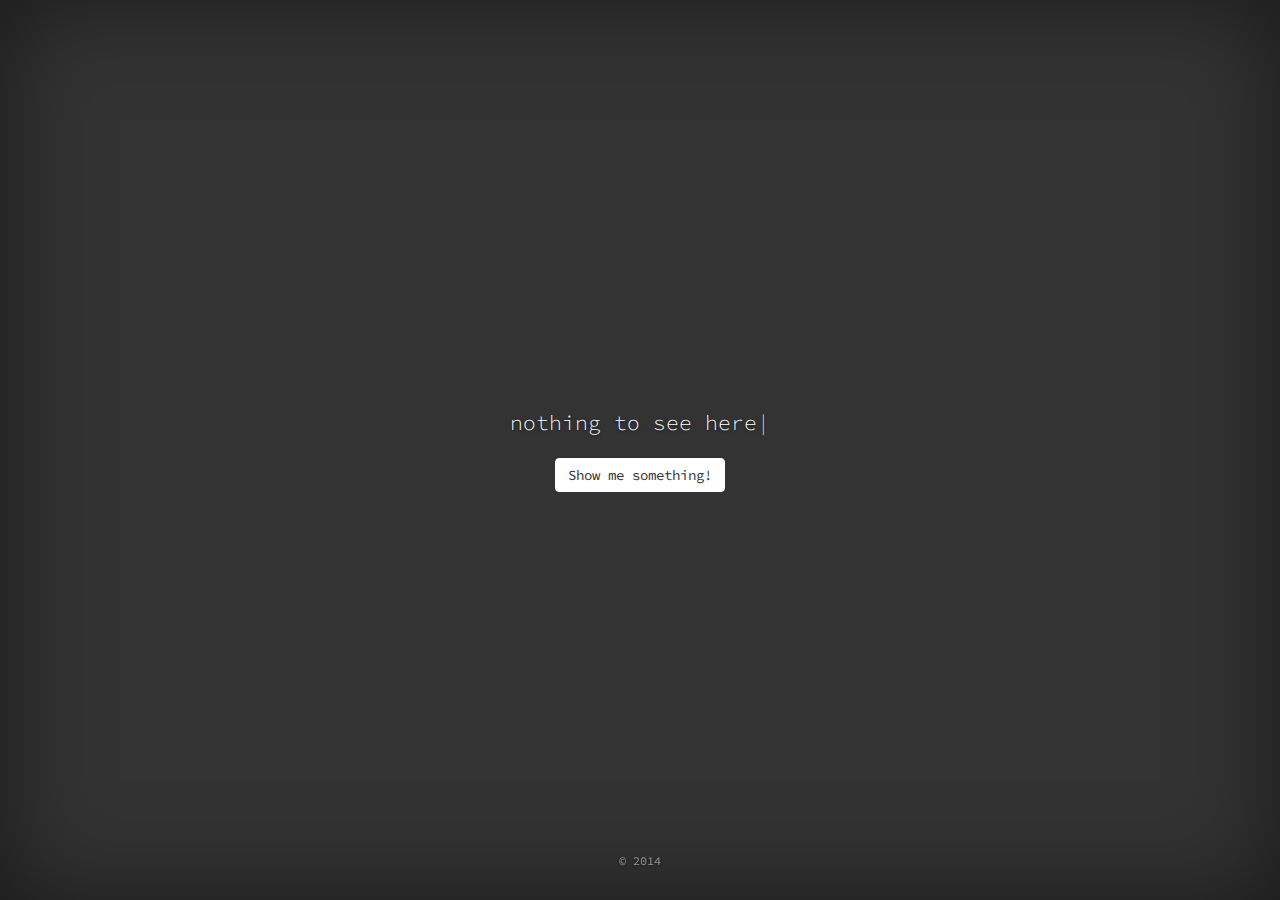
<file: index.html>
<!DOCTYPE html>
<html lang="en">
  <head>
    <meta charset="utf-8">
    <meta http-equiv="X-UA-Compatible" content="IE=edge">
    <meta name="viewport" content="width=device-width, initial-scale=1">
    <meta name="description" content="Christopher Lyth's public profile and portfolio">
    <meta name="author" content="Christopher J Lyth">
    <link rel="shortcut icon" href="/favicon.ico" type="image/x-icon">
    <link rel="icon" href="/favicon.ico" type="image/x-icon">
    <link rel="shortcut icon" type="image/vnd.microsoft.icon" href="/favicon.ico" />
    <link rel="sitemap" type="application/xml" title="Sitemap" href="/sitemap.xml" />
    <link rel="canonical" href="http://cjlyth.com/index.html" />

    <title>Christopher J Lyth</title>

    <link href='http://fonts.googleapis.com/css?family=Source+Code+Pro:400,700' rel='stylesheet' type='text/css'>
    <!-- Latest compiled and minified CSS -->
    <link rel="stylesheet" href="//netdna.bootstrapcdn.com/bootstrap/3.1.1/css/bootstrap.min.css">

    <!-- Optional theme 
      <link rel="stylesheet" href="//netdna.bootstrapcdn.com/bootstrap/3.1.1/css/bootstrap-theme.min.css">
    -->

    <!-- Custom styles for this template -->
    <link href="styles.css" rel="stylesheet">

    <!-- HTML5 shim and Respond.js IE8 support of HTML5 elements and media queries -->
    <!--[if lt IE 9]>
      <script src="https://oss.maxcdn.com/libs/html5shiv/3.7.0/html5shiv.js"></script>
      <script src="https://oss.maxcdn.com/libs/respond.js/1.4.2/respond.min.js"></script>
    <![endif]-->
  </head>
  <body>
    <div class="site-wrapper">
      <div class="site-wrapper-inner">
        <div class="cover-container">
          <div class="inner cover">
            <h1 class="lead">nothing to see here<span id="cursor">|</span></h1>
            <p class="lead"><a href="/resume" class="btn btn-default">Show me something!</a></p>
          </div>
          <div class="mastfoot">
            <div class="inner">
              <footer>
               <small>&copy; 2014</small>
              </footer>
            </div>
          </div>
        </div>
      </div>
    </div>
    <script src="https://ajax.googleapis.com/ajax/libs/jquery/1.11.0/jquery.min.js"></script>
    <script src="//netdna.bootstrapcdn.com/bootstrap/3.1.1/js/bootstrap.min.js"></script>
  </body>
</html>
</file>
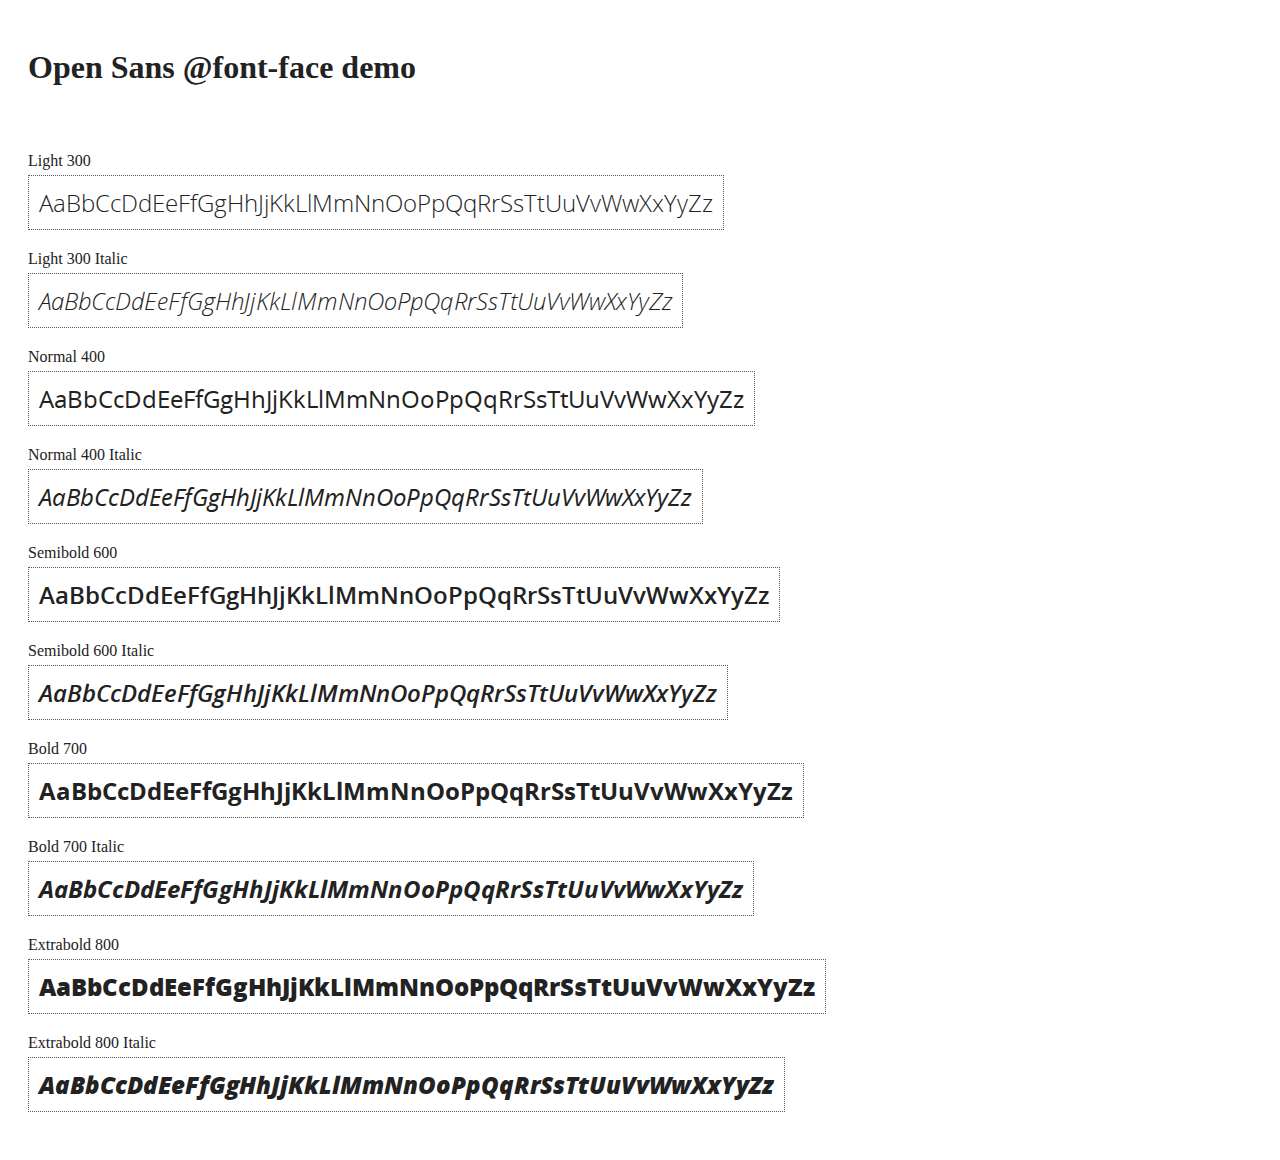
<file: resume/lib/angular/docs/components/open-sans-fontface-1.0.4/index.html>
<!DOCTYPE html>
<html>
	<head>
		<title>Open Sans @font-face demo</title>
		<meta charset="UTF-8" />
		<link rel="stylesheet" href="open-sans.css" type="text/css" />
		<style>
		body {
			padding: 20px;
			color: #222;
			background: #fff;
		}

		span { display: block; }

		.font-demo {
			display: inline-block;
			margin: 5px 0 20px;
			padding: 10px;
			border: 1px dotted #555;
			font-family: 'Open Sans';
			font-size: 24px;
		}
		</style>
	</head>
	<body>
		<h1>Open Sans @font-face demo</h1>
		<div style="margin-bottom:20px">
			<iframe src="http://ghbtns.com/github-btn.html?user=FontFaceKit&amp;repo=open-sans&amp;type=watch&amp;count=true"
					style="width:110px;height:20px;border:0"></iframe>
			<iframe src="http://ghbtns.com/github-btn.html?user=FontFaceKit&amp;repo=open-sans&amp;type=fork&amp;count=true"
					style="width:95px;height:20px;border:0"></iframe>
		</div>

		<span>Light 300</span>
		<div class="font-demo" style="font-weight:300">
			AaBbCcDdEeFfGgHhJjKkLlMmNnOoPpQqRrSsTtUuVvWwXxYyZz
		</div>

		<span>Light 300 Italic</span>
		<div class="font-demo" style="font-weight:300;font-style:italic">
			AaBbCcDdEeFfGgHhJjKkLlMmNnOoPpQqRrSsTtUuVvWwXxYyZz
		</div>

		<span>Normal 400</span>
		<div class="font-demo">
			AaBbCcDdEeFfGgHhJjKkLlMmNnOoPpQqRrSsTtUuVvWwXxYyZz
		</div>

		<span>Normal 400 Italic</span>
		<div class="font-demo" style="font-style:italic">
			AaBbCcDdEeFfGgHhJjKkLlMmNnOoPpQqRrSsTtUuVvWwXxYyZz
		</div>

		<span>Semibold 600</span>
		<div class="font-demo" style="font-weight:600">
			AaBbCcDdEeFfGgHhJjKkLlMmNnOoPpQqRrSsTtUuVvWwXxYyZz
		</div>

		<span>Semibold 600 Italic</span>
		<div class="font-demo" style="font-weight:600;font-style:italic">
			AaBbCcDdEeFfGgHhJjKkLlMmNnOoPpQqRrSsTtUuVvWwXxYyZz
		</div>

		<span>Bold 700</span>
		<div class="font-demo" style="font-weight:700">
			AaBbCcDdEeFfGgHhJjKkLlMmNnOoPpQqRrSsTtUuVvWwXxYyZz
		</div>

		<span>Bold 700 Italic</span>
		<div class="font-demo" style="font-weight:700;font-style:italic">
			AaBbCcDdEeFfGgHhJjKkLlMmNnOoPpQqRrSsTtUuVvWwXxYyZz
		</div>

		<span>Extrabold 800</span>
		<div class="font-demo" style="font-weight:800">
			AaBbCcDdEeFfGgHhJjKkLlMmNnOoPpQqRrSsTtUuVvWwXxYyZz
		</div>

		<span>Extrabold 800 Italic</span>
		<div class="font-demo" style="font-weight:800;font-style:italic">
			AaBbCcDdEeFfGgHhJjKkLlMmNnOoPpQqRrSsTtUuVvWwXxYyZz
		</div>
	</body>
</html>
</file>
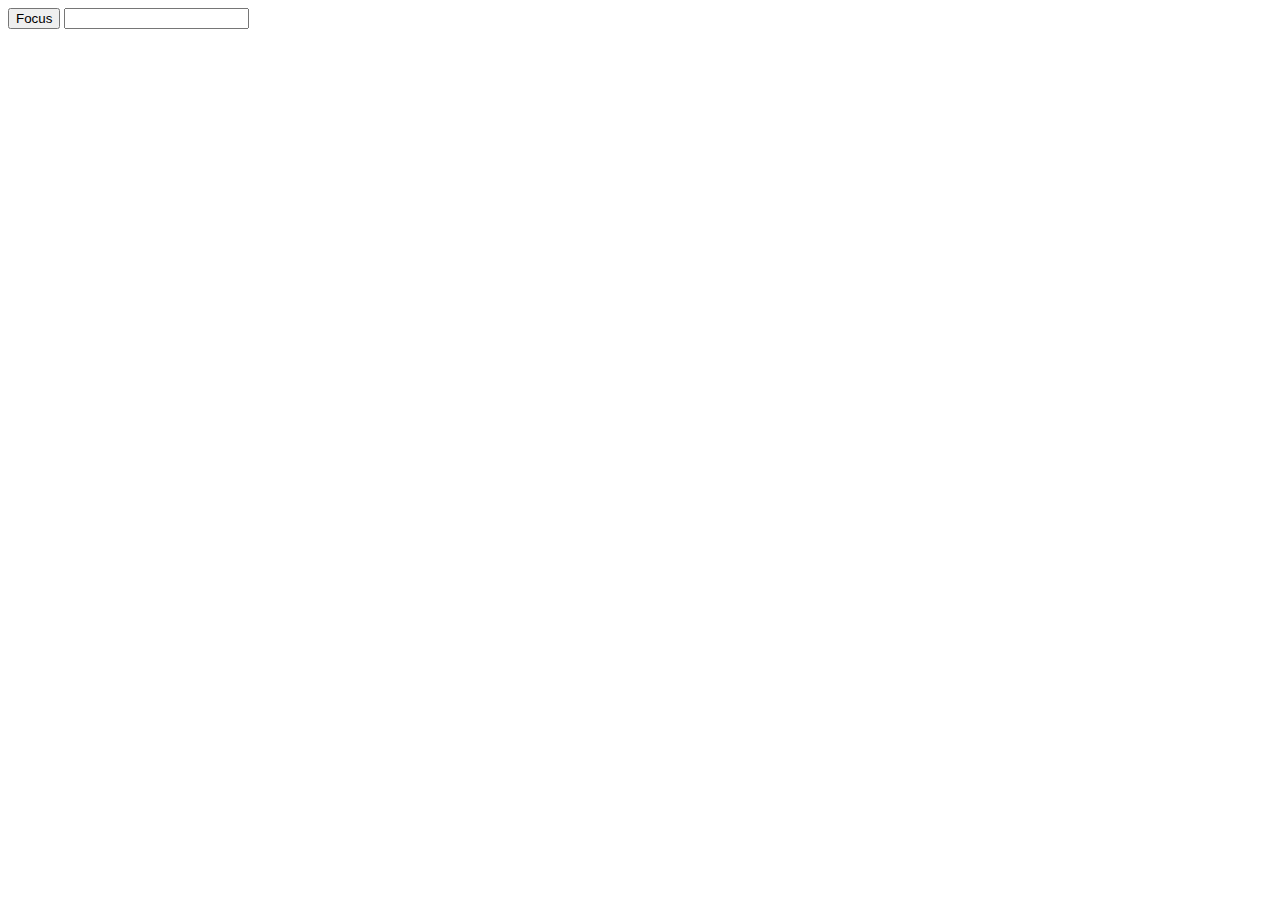
<file: resume/lib/angular/docs/examples/example-error-$rootScope-inprog/index.html>
<!doctype html>
<html lang="en">
<head>
  <meta charset="UTF-8">
  <title>Example - example-error-$rootScope-inprog</title>
  

  <script src="../../../angular.min.js"></script>
  <script src="app.js"></script>
  

  
</head>
<body ng-app="app">
    <button ng-click="focusInput = true">Focus</button>
  <input ng-focus="count = count + 1" set-focus-if="focusInput" />
</body>
</html>
</file>
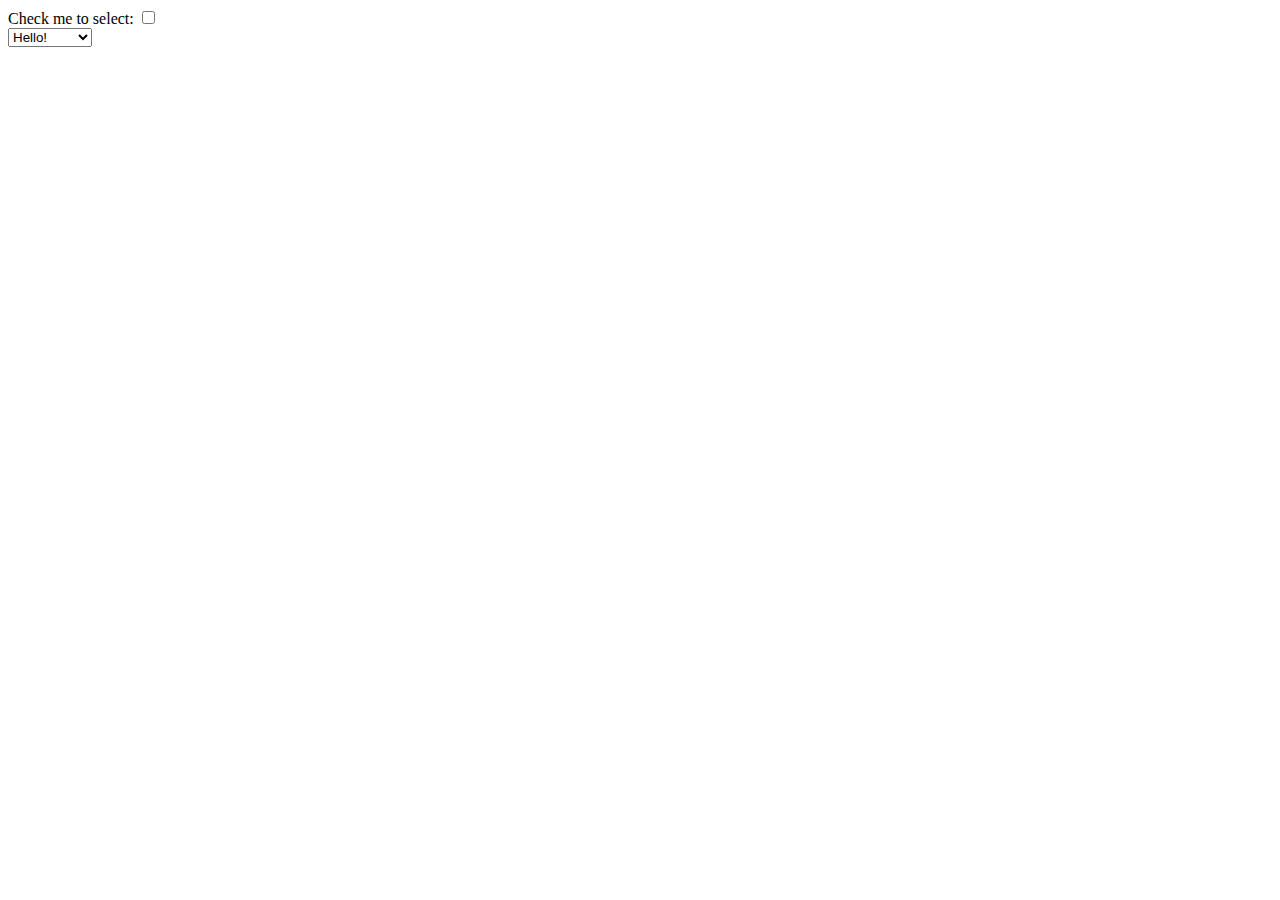
<file: resume/lib/angular/docs/examples/example-example10/index.html>
<!doctype html>
<html lang="en">
<head>
  <meta charset="UTF-8">
  <title>Example - example-example10</title>
  

  <script src="../../../angular.min.js"></script>
  

  
</head>
<body ng-app="">
    Check me to select: <input type="checkbox" ng-model="selected"><br/>
  <select>
    <option>Hello!</option>
    <option id="greet" ng-selected="selected">Greetings!</option>
  </select>
</body>
</html>
</file>
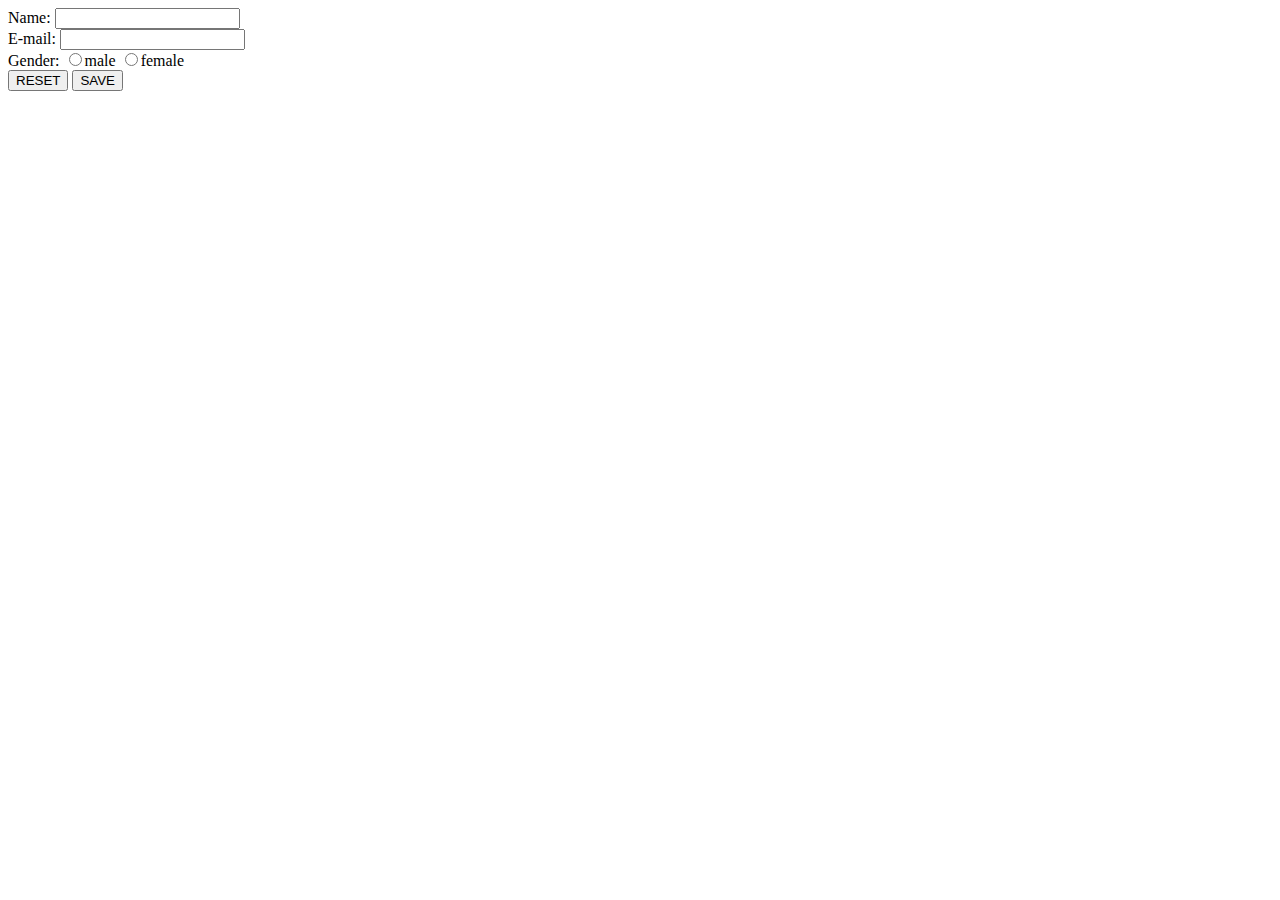
<file: resume/lib/angular/docs/examples/example-example100/index.html>
<!doctype html>
<html lang="en">
<head>
  <meta charset="UTF-8">
  <title>Example - example-example100</title>
  

  <script src="../../../angular.min.js"></script>
  

  
</head>
<body ng-app="">
    <div ng-controller="Controller">
    <form novalidate class="css-form">
      Name:
        <input type="text" ng-model="user.name" required /><br />
      E-mail: <input type="email" ng-model="user.email" required /><br />
      Gender: <input type="radio" ng-model="user.gender" value="male" />male
      <input type="radio" ng-model="user.gender" value="female" />female<br />
      <button ng-click="reset()">RESET</button>
      <button ng-click="update(user)">SAVE</button>
    </form>
  </div>

  <style type="text/css">
    .css-form input.ng-invalid.ng-dirty {
      background-color: #FA787E;
    }

    .css-form input.ng-valid.ng-dirty {
      background-color: #78FA89;
    }
  </style>

  <script>
    function Controller($scope) {
      $scope.master = {};

      $scope.update = function(user) {
        $scope.master = angular.copy(user);
      };

      $scope.reset = function() {
        $scope.user = angular.copy($scope.master);
      };

      $scope.reset();
    }
  </script>
</body>
</html>
</file>
<file: styles.css>
/*
 * Globals
 */
h1, h2, h3, h4, h5, h6, p, div {
  font-family: 'Source Code Pro', '';
}
/* Links */
a,
a:focus,
a:hover {
  color: #fff;
}

/* Custom default button */
.btn-default,
.btn-default:hover,
.btn-default:focus {
  color: #333;
  text-shadow: none; /* Prevent inheritence from `body` */
  background-color: #fff;
  border: 1px solid #fff;
}


/*
 * Base structure
 */

html,
body {
  height: 100%;
  background-color: #333;
}
body {
  color: #fff;
  text-align: center;
  text-shadow: 0 1px 3px rgba(0,0,0,.5);
  box-shadow: inset 0 0 100px rgba(0,0,0,.5);
}

/* Extra markup and styles for table-esque vertical and horizontal centering */
.site-wrapper {
  display: table;
  width: 100%;
  height: 100%; /* For at least Firefox */
  min-height: 100%;
}
.site-wrapper-inner {
  display: table-cell;
  vertical-align: top;
}
.cover-container {
  margin-right: auto;
  margin-left: auto;
}

/* Padding for spacing */
.inner {
  padding: 30px;
}


/*
 * Header
 */
.masthead-brand {
  margin-top: 10px;
  margin-bottom: 10px;
}

.masthead-nav > li {
  display: inline-block;
}
.masthead-nav > li + li {
  margin-left: 20px;
}
.masthead-nav > li > a {
  padding-right: 0;
  padding-left: 0;
  font-size: 16px;
  font-weight: bold;
  color: #fff; /* IE8 proofing */
  color: rgba(255,255,255,.75);
  border-bottom: 2px solid transparent;
}
.masthead-nav > li > a:hover,
.masthead-nav > li > a:focus {
  background-color: transparent;
  border-bottom-color: rgba(255,255,255,.25);
}
.masthead-nav > .active > a,
.masthead-nav > .active > a:hover,
.masthead-nav > .active > a:focus {
  color: #fff;
  border-bottom-color: #fff;
}

@media (min-width: 768px) {
  .masthead-brand {
    float: left;
  }
  .masthead-nav {
    float: right;
  }
}


/*
 * Cover
 */

.cover {
  padding: 0 20px;
}
.cover .btn-lg {
  padding: 10px 20px;
  font-weight: bold;
}


/*
 * Footer
 */

.mastfoot {
  color: #999; /* IE8 proofing */
  color: rgba(255,255,255,.5);
}


/*
 * Affix and center
 */

@media (min-width: 768px) {
  /* Pull out the header and footer */
  .masthead {
    position: fixed;
    top: 0;
  }
  .mastfoot {
    position: fixed;
    bottom: 0;
  }
  /* Start the vertical centering */
  .site-wrapper-inner {
    vertical-align: middle;
  }
  /* Handle the widths */
  .masthead,
  .mastfoot,
  .cover-container {
    width: 100%; /* Must be percentage or pixels for horizontal alignment */
  }
}

@media (min-width: 992px) {
  .masthead,
  .mastfoot,
  .cover-container {
    width: 700px;
  }
}

#cursor{
    opacity: 1;
    font-weight: 100;
    -webkit-animation: blink 0.7s infinite;
    -moz-animation: blink 0.7s infinite;
    -ms-animation: blink 0.7s infinite;
    -o-animation: blink 0.7s infinite;
    animation: blink 0.7s infinite;
}
@keyframes blink{
    0% { opacity:1; }
    50% { opacity:0; }
    100% { opacity:1; }
}
@-webkit-keyframes blink{
    0% { opacity:1; }
    50% { opacity:0; }
    100% { opacity:1; }
}
@-moz-keyframes blink{
    0% { opacity:1; }
    50% { opacity:0; }
    100% { opacity:1; }
}
</file>
<file: resume/lib/angular/docs/components/open-sans-fontface-1.0.4/open-sans.css>
/* Open Sans @font-face kit */

/* BEGIN Light */
@font-face {
  font-family: 'Open Sans';
  src: url('fonts/Light/OpenSans-Light.eot');
  src: url('fonts/Light/OpenSans-Light.eot?#iefix') format('embedded-opentype'),
       url('fonts/Light/OpenSans-Light.woff') format('woff'),
       url('fonts/Light/OpenSans-Light.ttf') format('truetype'),
       url('fonts/Light/OpenSans-Light.svg#OpenSansLight') format('svg');
  font-weight: 300;
  font-style: normal;
}
/* END Light */

/* BEGIN Light Italic */
@font-face {
  font-family: 'Open Sans';
  src: url('fonts/LightItalic/OpenSans-LightItalic.eot');
  src: url('fonts/LightItalic/OpenSans-LightItalic.eot?#iefix') format('embedded-opentype'),
       url('fonts/LightItalic/OpenSans-LightItalic.woff') format('woff'),
       url('fonts/LightItalic/OpenSans-LightItalic.ttf') format('truetype'),
       url('fonts/LightItalic/OpenSans-LightItalic.svg#OpenSansLightItalic') format('svg');
  font-weight: 300;
  font-style: italic;
}
/* END Light Italic */

/* BEGIN Regular */
@font-face {
  font-family: 'Open Sans';
  src: url('fonts/Regular/OpenSans-Regular.eot');
  src: url('fonts/Regular/OpenSans-Regular.eot?#iefix') format('embedded-opentype'),
       url('fonts/Regular/OpenSans-Regular.woff') format('woff'),
       url('fonts/Regular/OpenSans-Regular.ttf') format('truetype'),
       url('fonts/Regular/OpenSans-Regular.svg#OpenSansRegular') format('svg');
  font-weight: normal;
  font-style: normal;
}
/* END Regular */

/* BEGIN Italic */
@font-face {
  font-family: 'Open Sans';
  src: url('fonts/Italic/OpenSans-Italic.eot');
  src: url('fonts/Italic/OpenSans-Italic.eot?#iefix') format('embedded-opentype'),
       url('fonts/Italic/OpenSans-Italic.woff') format('woff'),
       url('fonts/Italic/OpenSans-Italic.ttf') format('truetype'),
       url('fonts/Italic/OpenSans-Italic.svg#OpenSansItalic') format('svg');
  font-weight: normal;
  font-style: italic;
}
/* END Italic */

/* BEGIN Semibold */
@font-face {
  font-family: 'Open Sans';
  src: url('fonts/Semibold/OpenSans-Semibold.eot');
  src: url('fonts/Semibold/OpenSans-Semibold.eot?#iefix') format('embedded-opentype'),
       url('fonts/Semibold/OpenSans-Semibold.woff') format('woff'),
       url('fonts/Semibold/OpenSans-Semibold.ttf') format('truetype'),
       url('fonts/Semibold/OpenSans-Semibold.svg#OpenSansSemibold') format('svg');
  font-weight: 600;
  font-style: normal;
}
/* END Semibold */

/* BEGIN Semibold Italic */
@font-face {
  font-family: 'Open Sans';
  src: url('fonts/SemiboldItalic/OpenSans-SemiboldItalic.eot');
  src: url('fonts/SemiboldItalic/OpenSans-SemiboldItalic.eot?#iefix') format('embedded-opentype'),
       url('fonts/SemiboldItalic/OpenSans-SemiboldItalic.woff') format('woff'),
       url('fonts/SemiboldItalic/OpenSans-SemiboldItalic.ttf') format('truetype'),
       url('fonts/SemiboldItalic/OpenSans-SemiboldItalic.svg#OpenSansSemiboldItalic') format('svg');
  font-weight: 600;
  font-style: italic;
}
/* END Semibold Italic */

/* BEGIN Bold */
@font-face {
  font-family: 'Open Sans';
  src: url('fonts/Bold/OpenSans-Bold.eot');
  src: url('fonts/Bold/OpenSans-Bold.eot?#iefix') format('embedded-opentype'),
       url('fonts/Bold/OpenSans-Bold.woff') format('woff'),
       url('fonts/Bold/OpenSans-Bold.ttf') format('truetype'),
       url('fonts/Bold/OpenSans-Bold.svg#OpenSansBold') format('svg');
  font-weight: bold;
  font-style: normal;
}
/* END Bold */

/* BEGIN Bold Italic */
@font-face {
  font-family: 'Open Sans';
  src: url('fonts/BoldItalic/OpenSans-BoldItalic.eot');
  src: url('fonts/BoldItalic/OpenSans-BoldItalic.eot?#iefix') format('embedded-opentype'),
       url('fonts/BoldItalic/OpenSans-BoldItalic.woff') format('woff'),
       url('fonts/BoldItalic/OpenSans-BoldItalic.ttf') format('truetype'),
       url('fonts/BoldItalic/OpenSans-BoldItalic.svg#OpenSansBoldItalic') format('svg');
  font-weight: bold;
  font-style: italic;
}
/* END Bold Italic */

/* BEGIN Extrabold */
@font-face {
  font-family: 'Open Sans';
  src: url('fonts/ExtraBold/OpenSans-ExtraBold.eot');
  src: url('fonts/ExtraBold/OpenSans-ExtraBold.eot?#iefix') format('embedded-opentype'),
       url('fonts/ExtraBold/OpenSans-ExtraBold.woff') format('woff'),
       url('fonts/ExtraBold/OpenSans-ExtraBold.ttf') format('truetype'),
       url('fonts/ExtraBold/OpenSans-ExtraBold.svg#OpenSansExtrabold') format('svg');
  font-weight: 800;
  font-style: normal;
}
/* END Extrabold */

/* BEGIN Extrabold Italic */
@font-face {
  font-family: 'Open Sans';
  src: url('fonts/ExtraBoldItalic/OpenSans-ExtraBoldItalic.eot');
  src: url('fonts/ExtraBoldItalic/OpenSans-ExtraBoldItalic.eot?#iefix') format('embedded-opentype'),
       url('fonts/ExtraBoldItalic/OpenSans-ExtraBoldItalic.woff') format('woff'),
       url('fonts/ExtraBoldItalic/OpenSans-ExtraBoldItalic.ttf') format('truetype'),
       url('fonts/ExtraBoldItalic/OpenSans-ExtraBoldItalic.svg#OpenSansExtraboldItalic') format('svg');
  font-weight: 800;
  font-style: italic;
}
/* END Extrabold Italic */
</file>
